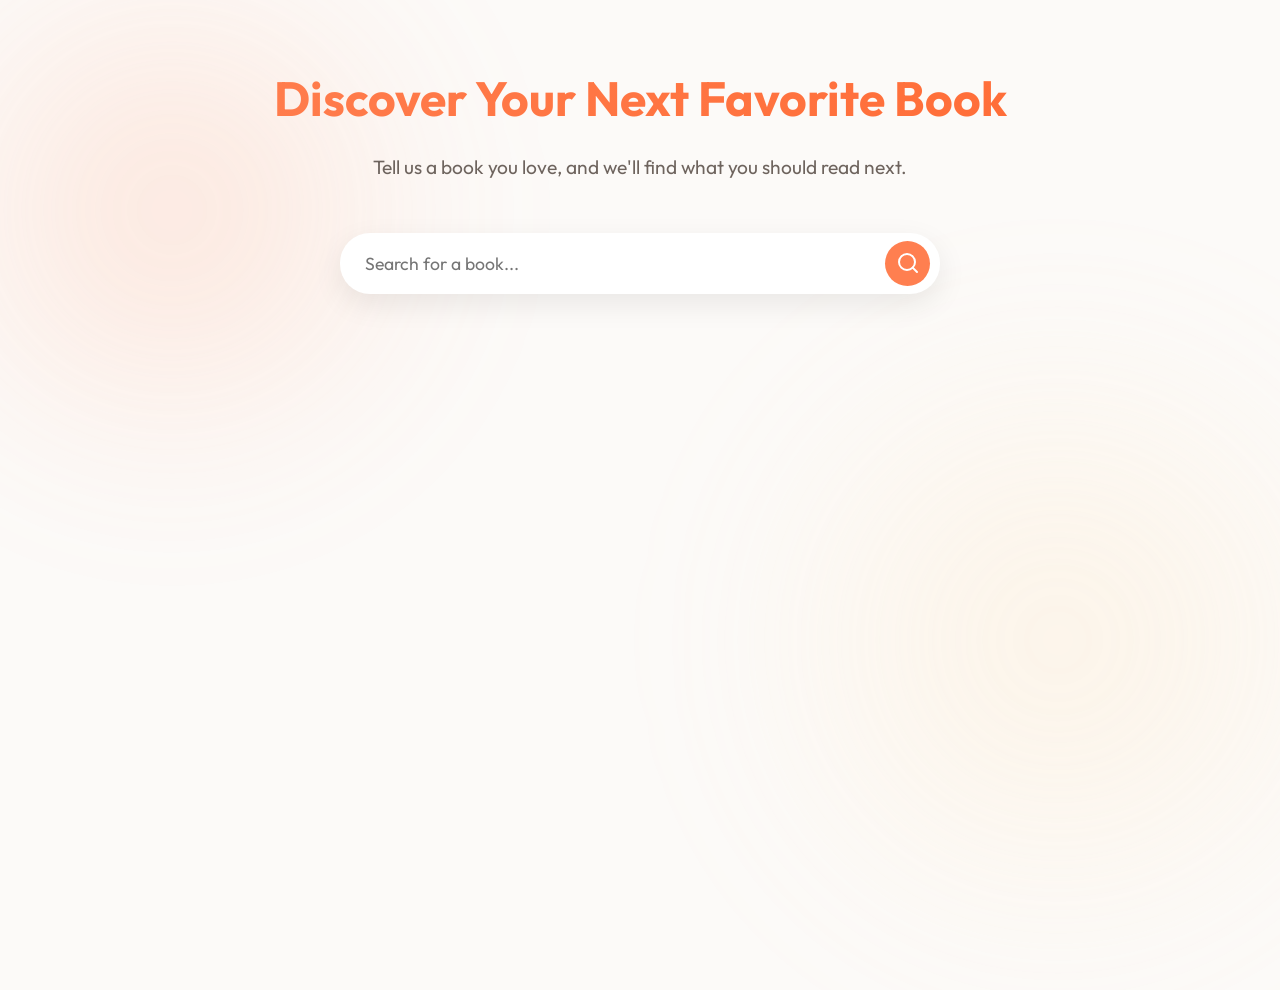
<file: frontend/index.html>
<!DOCTYPE html>
<html lang="en">
<head>
    <meta charset="UTF-8">
    <meta name="viewport" content="width=device-width, initial-scale=1.0">
    <title>Book Recommendations</title>
    <link href="https://fonts.googleapis.com/css2?family=Outfit:wght@300;400;600;700&display=swap" rel="stylesheet">
    <link rel="stylesheet" href="style.css">
</head>
<body>
    <div class="background-blob blob-1"></div>
    <div class="background-blob blob-2"></div>
    <main class="container">
        <header class="header">
            <h1>Discover Your Next Favorite Book</h1>
            <p>Tell us a book you love, and we'll find what you should read next.</p>
        </header>
        <section class="search-section">
            <div class="search-box">
                <input type="text" id="searchInput" placeholder="Search for a book..." autocomplete="off">
                <button id="searchButton">
                    <svg viewBox="0 0 24 24" width="24" height="24" stroke="currentColor" stroke-width="2" fill="none" stroke-linecap="round" stroke-linejoin="round">
                        <circle cx="11" cy="11" r="8"></circle>
                        <line x1="21" y1="21" x2="16.65" y2="16.65"></line>
                    </svg>
                </button>
            </div>
            <div id="autocompleteDropdown" class="autocomplete-dropdown hidden"></div>
        </section>
        <section id="loadingSection" class="loading-section hidden">
            <div class="spinner"></div>
            <p>Finding the perfect books for you...</p>
        </section>
        <section id="resultsSection" class="results-section hidden">
            <h2>We think you'll love these:</h2>
            <div id="recommendationsGrid" class="recommendations-grid">
            </div>
        </section>
        <section id="errorSection" class="error-section hidden">
            <p id="errorMessage"></p>
        </section>
    </main>

    <script src="app.js"></script>
</body>
</html>
</file>
<file: frontend/style.css>
:root {
    --bg-color: #fcfaf8;
    --text-primary: #2d2623;
    --text-secondary: #6e645e;
    --primary-color: #ff7f50;
    --primary-hover: #ff6b35;
    --card-bg: rgba(255, 255, 255, 0.85);
    --card-shadow: 0 8px 32px rgba(45, 38, 35, 0.05);
    --border-radius: 20px;
}
* {
    box-sizing: border-box;
    margin: 0;
    padding: 0;
}
body {
    font-family: 'Outfit', sans-serif;
    background-color: var(--bg-color);
    color: var(--text-primary);
    line-height: 1.6;
    overflow-x: hidden;
    position: relative;
    min-height: 100vh;
}
.background-blob {
    position: absolute;
    border-radius: 50%;
    filter: blur(80px);
    z-index: -1;
    opacity: 0.6;
    animation: float 20s infinite ease-in-out alternate;
}
.blob-1 {
    top: -10%;
    left: -10%;
    width: 600px;
    height: 600px;
    background: radial-gradient(circle, rgba(255,160,122,0.4) 0%, rgba(255,228,196,0) 70%);
}
.blob-2 {
    bottom: -10%;
    right: -10%;
    width: 700px;
    height: 700px;
    background: radial-gradient(circle, rgba(255,222,173,0.4) 0%, rgba(250,240,230,0) 70%);
    animation-delay: -10s;
}
@keyframes float {
    0% { transform: translate(0, 0) scale(1); }
    100% { transform: translate(50px, 50px) scale(1.1); }
}
.container {
    max-width: 1000px;
    margin: 0 auto;
    padding: 60px 20px;
}
.header {
    text-align: center;
    margin-bottom: 50px;
}
.header h1 {
    font-size: 3rem;
    font-weight: 700;
    margin-bottom: 15px;
    background: linear-gradient(135deg, #ff7f50, #ff6b35);
    -webkit-background-clip: text;
    background-clip: text;
    -webkit-text-fill-color: transparent;
}
.header p {
    font-size: 1.2rem;
    color: var(--text-secondary);
}
.search-section {
    position: relative;
    max-width: 600px;
    margin: 0 auto 50px;
    z-index: 10;
}
.search-box {
    display: flex;
    align-items: center;
    background: white;
    border-radius: 30px;
    padding: 8px 10px 8px 25px;
    box-shadow: 0 10px 30px rgba(0,0,0,0.08);
    transition: box-shadow 0.3s ease;
}
.search-box:focus-within {
    box-shadow: 0 15px 40px rgba(255, 127, 80, 0.15);
}
.search-box input {
    flex: 1;
    border: none;
    outline: none;
    font-size: 1.1rem;
    font-family: inherit;
    color: var(--text-primary);
    background: transparent;
}
.search-box button {
    background: var(--primary-color);
    color: white;
    border: none;
    border-radius: 50%;
    width: 45px;
    height: 45px;
    display: flex;
    justify-content: center;
    align-items: center;
    cursor: pointer;
    transition: background 0.2s, transform 0.2s;
}

.search-box button:hover {
    background: var(--primary-hover);
    transform: scale(1.05);
}
.autocomplete-dropdown {
    position: absolute;
    top: 100%;
    left: 0;
    right: 0;
    margin-top: 10px;
    background: white;
    border-radius: 15px;
    box-shadow: 0 15px 40px rgba(0,0,0,0.1);
    max-height: 250px;
    overflow-y: auto;
    z-index: 20;
}
.autocomplete-item {
    padding: 12px 25px;
    cursor: pointer;
    transition: background 0.2s;
    font-size: 1rem;
    color: var(--text-secondary);
}
.autocomplete-item:hover {
    background: #fff5f0;
    color: var(--primary-color);
}
.hidden {
    display: none !important;
}
.loading-section, .error-section {
    text-align: center;
    margin-top: 50px;
}
.spinner {
    width: 40px;
    height: 40px;
    border: 4px solid rgba(255, 127, 80, 0.2);
    border-top: 4px solid var(--primary-color);
    border-radius: 50%;
    animation: spin 1s linear infinite;
    margin: 0 auto 20px;
}
@keyframes spin {
    0% { transform: rotate(0deg); }
    100% { transform: rotate(360deg); }
}
.results-section h2 {
    font-size: 2rem;
    margin-bottom: 30px;
    text-align: center;
    color: var(--text-primary);
}
.recommendations-grid {
    display: grid;
    grid-template-columns: repeat(auto-fill, minmax(280px, 1fr));
    gap: 30px;
}
.book-card {
    background: var(--card-bg);
    backdrop-filter: blur(10px);
    border: 1px solid rgba(255,255,255,0.5);
    border-radius: var(--border-radius);
    padding: 25px;
    box-shadow: var(--card-shadow);
    transition: transform 0.3s ease, box-shadow 0.3s ease;
    display: flex;
    flex-direction: column;
    animation: slideUp 0.5s ease backwards;
}
.book-card:hover {
    transform: translateY(-8px);
    box-shadow: 0 15px 40px rgba(255, 127, 80, 0.1);
}
@keyframes slideUp {
    from { opacity: 0; transform: translateY(20px); }
    to { opacity: 1; transform: translateY(0); }
}
.book-title {
    font-size: 1.3rem;
    font-weight: 700;
    margin-bottom: 5px;
    color: var(--text-primary);
}
.book-author {
    font-size: 1rem;
    color: var(--primary-color);
    margin-bottom: 15px;
    font-weight: 600;
}
.book-rating {
    display: flex;
    align-items: center;
    gap: 5px;
    margin-bottom: 15px;
    font-weight: 600;
    color: #f5a623;
}
.book-genres {
    margin-top: auto;
    font-size: 0.85rem;
    color: var(--text-secondary);
    display: flex;
    flex-wrap: wrap;
    gap: 6px;
}
.genre-tag {
    background: #f0ebe6;
    padding: 4px 10px;
    border-radius: 12px;
}
</file>
<file: Book-Recommendation-System/frontend/style.css>
:root {
    --bg-color: #fcfaf8;
    --text-primary: #2d2623;
    --text-secondary: #6e645e;
    --primary-color: #ff7f50;
    --primary-hover: #ff6b35;
    --card-bg: rgba(255, 255, 255, 0.85);
    --card-shadow: 0 8px 32px rgba(45, 38, 35, 0.05);
    --border-radius: 20px;
}

* {
    box-sizing: border-box;
    margin: 0;
    padding: 0;
}

body {
    font-family: 'Outfit', sans-serif;
    background-color: var(--bg-color);
    color: var(--text-primary);
    line-height: 1.6;
    overflow-x: hidden;
    position: relative;
    min-height: 100vh;
}

/* Friendly, warm animated blobs */
.background-blob {
    position: absolute;
    border-radius: 50%;
    filter: blur(80px);
    z-index: -1;
    opacity: 0.6;
    animation: float 20s infinite ease-in-out alternate;
}

.blob-1 {
    top: -10%;
    left: -10%;
    width: 600px;
    height: 600px;
    background: radial-gradient(circle, rgba(255,160,122,0.4) 0%, rgba(255,228,196,0) 70%);
}

.blob-2 {
    bottom: -10%;
    right: -10%;
    width: 700px;
    height: 700px;
    background: radial-gradient(circle, rgba(255,222,173,0.4) 0%, rgba(250,240,230,0) 70%);
    animation-delay: -10s;
}

@keyframes float {
    0% { transform: translate(0, 0) scale(1); }
    100% { transform: translate(50px, 50px) scale(1.1); }
}

.container {
    max-width: 1000px;
    margin: 0 auto;
    padding: 60px 20px;
}

.header {
    text-align: center;
    margin-bottom: 50px;
}

.header h1 {
    font-size: 3rem;
    font-weight: 700;
    margin-bottom: 15px;
    background: linear-gradient(135deg, #ff7f50, #ff6b35);
    -webkit-background-clip: text;
    background-clip: text;
    -webkit-text-fill-color: transparent;
}

.header p {
    font-size: 1.2rem;
    color: var(--text-secondary);
}

.search-section {
    position: relative;
    max-width: 600px;
    margin: 0 auto 50px;
    z-index: 10;
}

.search-box {
    display: flex;
    align-items: center;
    background: white;
    border-radius: 30px;
    padding: 8px 10px 8px 25px;
    box-shadow: 0 10px 30px rgba(0,0,0,0.08);
    transition: box-shadow 0.3s ease;
}

.search-box:focus-within {
    box-shadow: 0 15px 40px rgba(255, 127, 80, 0.15);
}

.search-box input {
    flex: 1;
    border: none;
    outline: none;
    font-size: 1.1rem;
    font-family: inherit;
    color: var(--text-primary);
    background: transparent;
}

.search-box button {
    background: var(--primary-color);
    color: white;
    border: none;
    border-radius: 50%;
    width: 45px;
    height: 45px;
    display: flex;
    justify-content: center;
    align-items: center;
    cursor: pointer;
    transition: background 0.2s, transform 0.2s;
}

.search-box button:hover {
    background: var(--primary-hover);
    transform: scale(1.05);
}

.autocomplete-dropdown {
    position: absolute;
    top: 100%;
    left: 0;
    right: 0;
    margin-top: 10px;
    background: white;
    border-radius: 15px;
    box-shadow: 0 15px 40px rgba(0,0,0,0.1);
    max-height: 250px;
    overflow-y: auto;
    z-index: 20;
}

.autocomplete-item {
    padding: 12px 25px;
    cursor: pointer;
    transition: background 0.2s;
    font-size: 1rem;
    color: var(--text-secondary);
}

.autocomplete-item:hover {
    background: #fff5f0;
    color: var(--primary-color);
}

.hidden {
    display: none !important;
}

.loading-section, .error-section {
    text-align: center;
    margin-top: 50px;
}

.spinner {
    width: 40px;
    height: 40px;
    border: 4px solid rgba(255, 127, 80, 0.2);
    border-top: 4px solid var(--primary-color);
    border-radius: 50%;
    animation: spin 1s linear infinite;
    margin: 0 auto 20px;
}

@keyframes spin {
    0% { transform: rotate(0deg); }
    100% { transform: rotate(360deg); }
}

.results-section h2 {
    font-size: 2rem;
    margin-bottom: 30px;
    text-align: center;
    color: var(--text-primary);
}

.recommendations-grid {
    display: grid;
    grid-template-columns: repeat(auto-fill, minmax(280px, 1fr));
    gap: 30px;
}

.book-card {
    background: var(--card-bg);
    backdrop-filter: blur(10px);
    border: 1px solid rgba(255,255,255,0.5);
    border-radius: var(--border-radius);
    padding: 25px;
    box-shadow: var(--card-shadow);
    transition: transform 0.3s ease, box-shadow 0.3s ease;
    display: flex;
    flex-direction: column;
    animation: slideUp 0.5s ease backwards;
}

.book-card:hover {
    transform: translateY(-8px);
    box-shadow: 0 15px 40px rgba(255, 127, 80, 0.1);
}

@keyframes slideUp {
    from { opacity: 0; transform: translateY(20px); }
    to { opacity: 1; transform: translateY(0); }
}

.book-title {
    font-size: 1.3rem;
    font-weight: 700;
    margin-bottom: 5px;
    color: var(--text-primary);
}

.book-author {
    font-size: 1rem;
    color: var(--primary-color);
    margin-bottom: 15px;
    font-weight: 600;
}

.book-rating {
    display: flex;
    align-items: center;
    gap: 5px;
    margin-bottom: 15px;
    font-weight: 600;
    color: #f5a623;
}

.book-genres {
    margin-top: auto;
    font-size: 0.85rem;
    color: var(--text-secondary);
    display: flex;
    flex-wrap: wrap;
    gap: 6px;
}

.genre-tag {
    background: #f0ebe6;
    padding: 4px 10px;
    border-radius: 12px;
}
</file>
